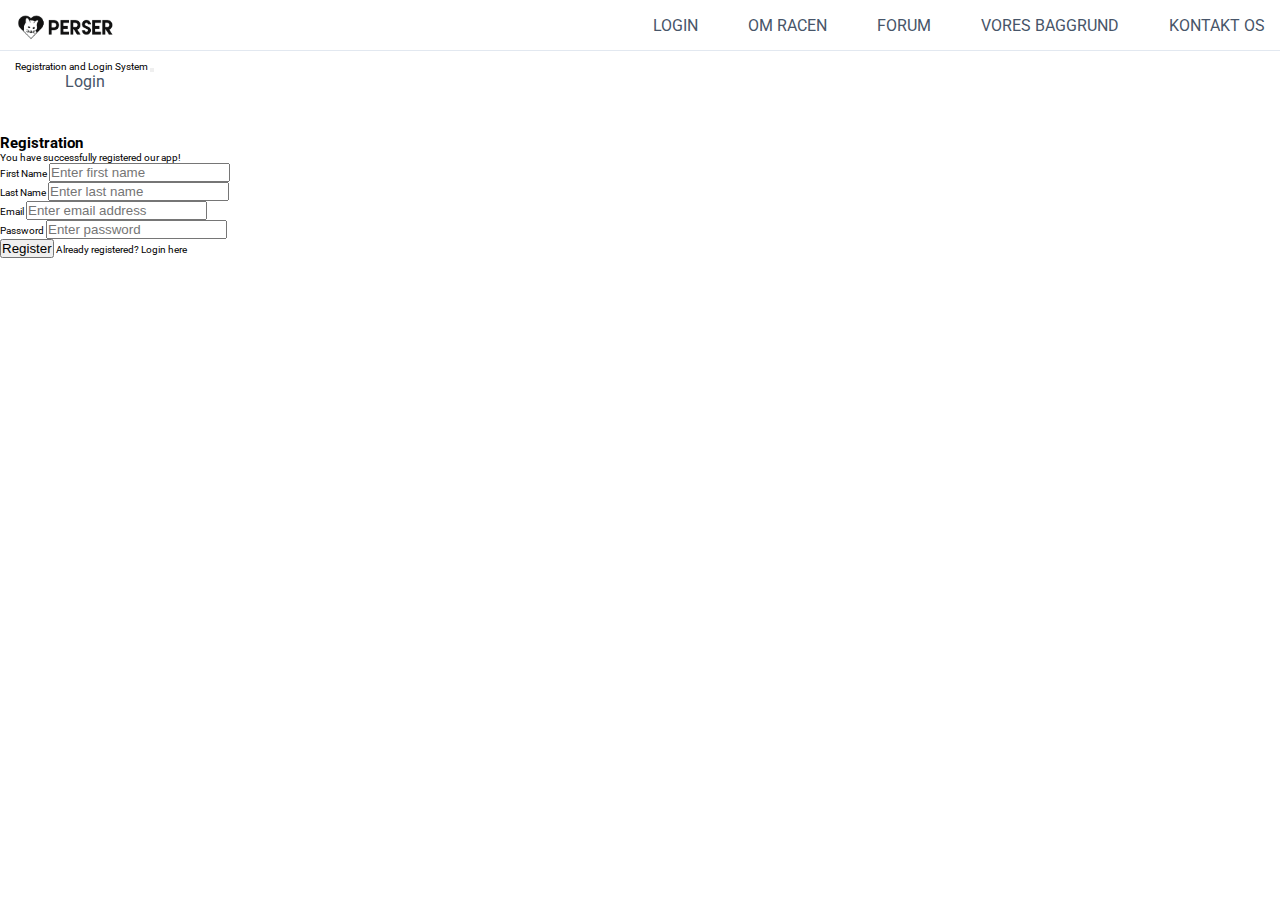
<file: target/classes/template/HTML/login.html>
<!DOCTYPE html lang="en">
<head>
    <meta charset="UTF-8">
    <meta http-equiv="X-UA-Compatible" content="IE=edge">
    <meta name="viewport" content="width=device-width, initial-scale=1.0">
    <title>Document</title>
    <link rel="stylesheet" href="/src/main/resources/template/CSS/index.css">
</head>
<header class="header">
    <nav class="navbar">
        <a href="/src/main/resources/template/HTML/index.html" class="nav-logo"> <img src="/src/main/resources/template/Pictures/Perser2.png" class="logo"></a>
        <ul class="nav-menu">
            <li class="nav-item">
                <a href="/src/main/resources/template/HTML/login.html" class="nav-link">LOGIN </a>
            </li>
            <li class="nav-item">
                <a href="/src/main/resources/template/HTML/omracen.html" class="nav-link">OM RACEN </a>
            </li>
            <li class="nav-item">
                <a href="/src/main/resources/template/HTML/forum.html" class="nav-link">FORUM</a>
            </li>
            <li class="nav-item">
                <a href="/src/main/resources/template/HTML/voresbaggrund.html" class="nav-link">VORES BAGGRUND</a>
            </li>
            <li class="nav-item">
                <a href="/src/main/resources/template/HTML/kontaktos.html" class="nav-link">KONTAKT OS</a>
            </li>
        </ul>
        <div class="hamburger">
            <script src="/src/main/resources/template/JS/burgermenu.js"></script>
            <span class="bar"></span>
            <span class="bar"></span>
            <span class="bar"></span>
        </div>
    </nav>
</header>

<body>
    <nav class="navbar navbar-expand-lg navbar-dark bg-dark">
      <div class="container-fluid">
        <a class="navbar-brand" th:href="@{/index}">Registration and Login System</a>
        <button class="navbar-toggler" type="button" data-bs-toggle="collapse" data-bs-target="#navbarSupportedContent" aria-controls="navbarSupportedContent" aria-expanded="false" aria-label="Toggle navigation">
          <span class="navbar-toggler-icon"></span>
        </button>
        <div class="collapse navbar-collapse" id="navbarSupportedContent">
          <ul class="navbar-nav me-auto mb-2 mb-lg-0">
            <li class="nav-item">
              <a class="nav-link active" aria-current="page" th:href="@{/login}">Login</a>
            </li>
          </ul>
        </div>
      </div>
    </nav>
    <br /><br /><br />
    <div class="container">
      <div class="row col-md-8 offset-md-2">
        <div class="card">
          <div class="card-header">
              <h2 class="text-center">Registration</h2>
          </div>
          <div th:if="${param.success}">
              <div class="alert alert-info">
                You have successfully registered our app!
              </div>
          </div>
          <div class="card-body">
              <form
                method="post"
                role="form"
                th:action="@{/register/save}"
                th:object="${user}"
              >
                <div class="form-group mb-3">
                  <label class="form-label">First Name</label>
                  <input
                          class="form-control"
                          id="firstName"
                          name="firstName"
                          placeholder="Enter first name"
                          th:field="*{firstName}"
                          type="text"
                  />
                  <p th:errors = "*{firstName}" class="text-danger"
                  th:if="${#fields.hasErrors('firstName')}"></p>
                </div>
    
                <div class="form-group mb-3">
                  <label class="form-label">Last Name</label>
                  <input
                          class="form-control"
                          id="lastName"
                          name="lastName"
                          placeholder="Enter last name"
                          th:field="*{lastName}"
                          type="text"
                  />
                  <p th:errors = "*{lastName}" class="text-danger"
                     th:if="${#fields.hasErrors('lastName')}"></p>
                </div>
    
                <div class="form-group mb-3">
                  <label class="form-label">Email</label>
                  <input
                          class="form-control"
                          id="email"
                          name="email"
                          placeholder="Enter email address"
                          th:field="*{email}"
                          type="email"
                  />
                  <p th:errors = "*{email}" class="text-danger"
                     th:if="${#fields.hasErrors('email')}"></p>
                </div>
    
                <div class="form-group mb-3">
                  <label class="form-label">Password</label>
                  <input
                          class="form-control"
                          id="password"
                          name="password"
                          placeholder="Enter password"
                          th:field="*{password}"
                          type="password"
                  />
                  <p th:errors = "*{password}" class="text-danger"
                     th:if="${#fields.hasErrors('password')}"></p>
                </div>
                <div class="form-group">
                  <button class="btn btn-primary" type="submit">Register</button>
                  <span>Already registered? <a th:href="@{/login}">Login here</a></span>
                </div>
              </form>
          </div>
        </div>
      </div>
    </div>
    </body>
</file>
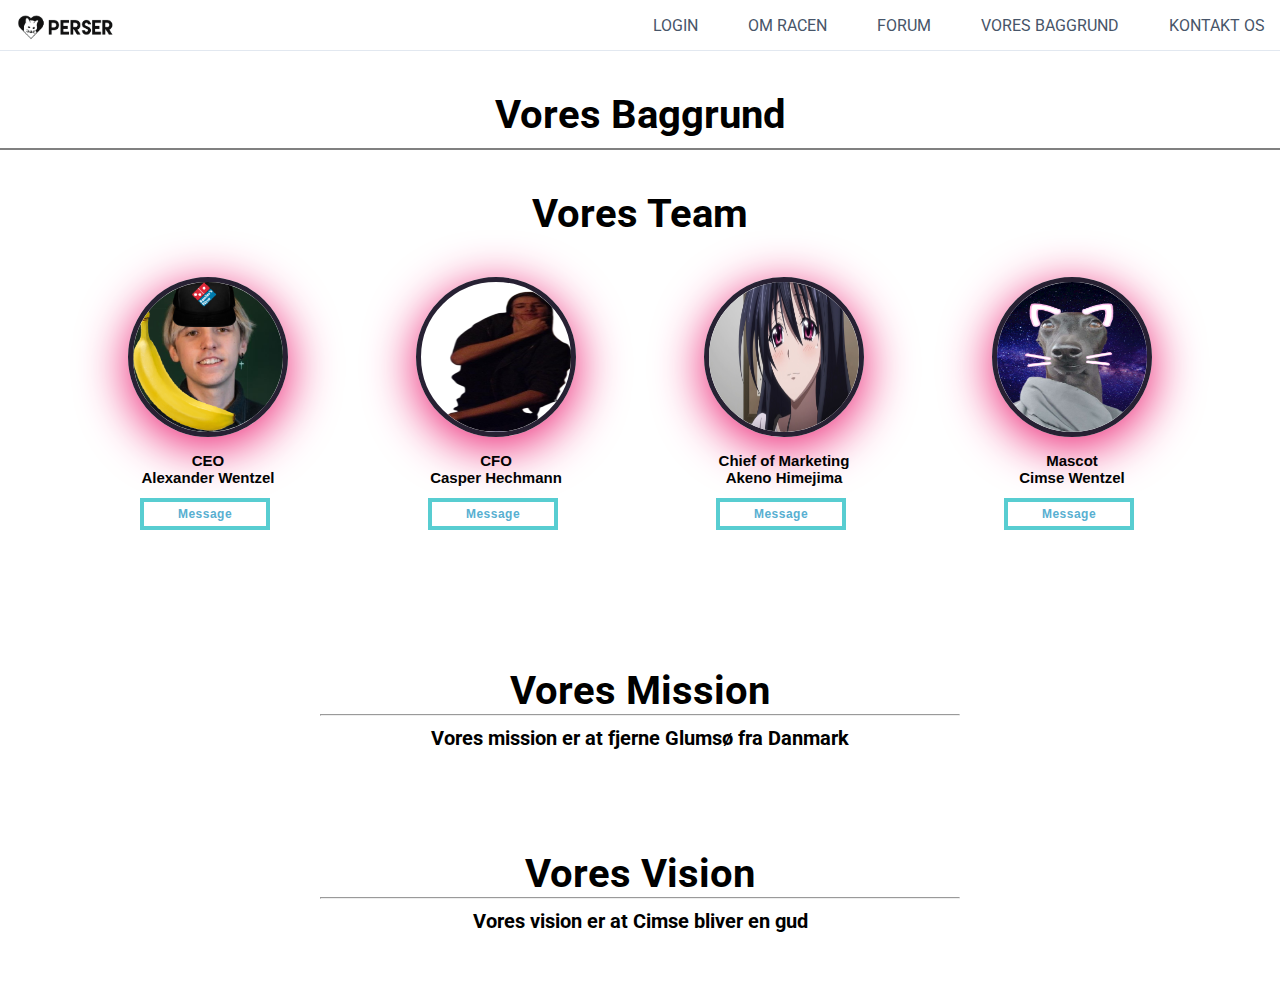
<file: target/classes/template/HTML/voresbaggrund.html>
<!DOCTYPE html lang="en">
<head>
    <meta charset="UTF-8">
    <meta http-equiv="X-UA-Compatible" content="IE=edge">
    <meta name="viewport" content="width=device-width, initial-scale=1.0">
    <title>Document</title>
    <link rel="stylesheet" href="/src/main/resources/template/CSS/voresbaggrund.css">
</head>
<header class="header">
    <nav class="navbar">
        <a href="/src/main/resources/template/HTML/index.html" class="nav-logo"> <img src="/src/main/resources/template/Pictures/Perser2.png" class="logo"></a>
        <ul class="nav-menu">
            <li class="nav-item">
                <a href="/src/main/resources/template/HTML/login.html" class="nav-link">LOGIN </a>
            </li>
            <li class="nav-item">
                <a href="/src/main/resources/template/HTML/omracen.html" class="nav-link">OM RACEN </a>
            </li>
            <li class="nav-item">
                <a href="/src/main/resources/template/HTML/forum.html" class="nav-link">FORUM</a>
            </li>
            <li class="nav-item">
                <a href="/src/main/resources/template/HTML/voresbaggrund.html" class="nav-link">VORES BAGGRUND</a>
            </li>
            <li class="nav-item">
                <a href="/src/main/resources/template/HTML/kontaktos.html" class="nav-link">KONTAKT OS</a>
            </li>
        </ul>
        <div class="hamburger">
            <script src="/src/main/resources/template/JS/burgermenu.js"></script>
            <span class="bar"></span>
            <span class="bar"></span>
            <span class="bar"></span>
        </div>
    </nav>
</header>
    <h1 class="voresbaggrund">Vores Baggrund <hr class="linje"> </h1>
    <h1 class="voresbaggrund"> Vores Team </h1>

    <div class="container">
        <div class="card">
          <img src="/src/main/resources/template/Pictures/wonder.png" alt="Person" class="card__image">
          <p class="card__name"> CEO <br> Alexander Wentzel</p>
          <div class="grid-container">
      
            
      
          </div>
          <button class="btn draw-border">Message</button>
      
        </div>
        <div class="card">
          <img src="/src/main/resources/template/Pictures/hechmann.png" alt="Person" class="card__image">
          <p class="card__name"> CFO <br> Casper Hechmann</p>
          <div class="grid-container">
      
            
      
          </div>
          <button class="btn draw-border">Message</button>
        </div>
        <div class="card">
          <img src="/src/main/resources/template/Pictures/akeno.png" alt="Person" class="card__image">
          <p class="card__name"> Chief of Marketing <br> Akeno Himejima</p>
          <div class="grid-container">

            </div>
          <button class="btn draw-border">Message</button>
        </div>
        <div class="card">
          <img src="/src/main/resources/template/Pictures/Vimse.png" alt="Person" class="card__image">
          <p class="card__name"> Mascot <br> Cimse Wentzel </p>
          <div class="grid-container">

            
      
          </div>
          <button class="btn draw-border">Message</button>
        </div>
    </div>
</div>

<div>
    <h1 class="voresbaggrund"> Vores Mission <hr class="linje2"> </h1>
    <h2 class="tekst">Vores mission er at fjerne Glumsø fra Danmark</h2>
    <h1 class="voresbaggrund"> Vores Vision <hr class="linje2"> </h1>
    <h2 class="tekst">Vores vision er at Cimse bliver en gud</h2>
</div>
</file>
<file: src/main/resources/template/CSS/index.css>
@import url('https://fonts.googleapis.com/css2?family=Roboto:ital,wght@0,500;1,400&display=swap');

* {
    margin: 0;
    padding: 0;
    box-sizing: border-box;
}

html {
    font-size: 62.5%;
    font-family: 'Roboto', sans-serif;
}

li {
    list-style: none;
}

a {
    text-decoration: none;
}

.header{
    border-bottom: 1px solid #E2E8F0;
}

.navbar {
    display: flex;
    justify-content: space-between;
    align-items: center;
    padding: 1rem 1.5rem;
}
.hamburger {
    display: none;
}

.bar {
    display: block;
    width: 25px;
    height: 3px;
    margin: 5px auto;
    -webkit-transition: all 0.3s ease-in-out;
    transition: all 0.3s ease-in-out;
    background-color: #101010;
}

.nav-menu {
    display: flex;
    justify-content: space-between;
    align-items: center;
}

.nav-item {
    margin-left: 5rem;
}

.nav-link{
    font-size: 1.6rem;
    font-weight: 400;
    color: #475569;
}

.nav-link:hover{
    color: #482ff7;
}

.nav-logo {
    font-size: 2.1rem;
    font-weight: 500;
    color: #2fc8f7;
}
.logo{
    height: 30;
    
}

@media only screen and (max-width: 768px) {
    .nav-menu {
        position: fixed;
        left: -100%;
        top: 5rem;
        flex-direction: column;
        background-color: #fff;
        width: 100%;
        border-radius: 10px;
        text-align: center;
        transition: 0.3s;
        box-shadow:
            0 10px 27px rgba(0, 0, 0, 0.05);
    }

    

    .nav-menu.active {
        left: 0;
    }

    .nav-item {
        margin: 2.5rem 0;
    }

    .hamburger {
        display: block;
        cursor: pointer;
    }

    .hamburger.active .bar:nth-child(2) {
        opacity: 0;
    }

    .hamburger.active .bar:nth-child(1) {
        transform: translateY(8px) rotate(45deg);
    }

    .hamburger.active .bar:nth-child(3) {
        transform: translateY(-8px) rotate(-45deg);
    }

    .logo{
        height: 30;
        
    }

}
</file>
<file: src/main/resources/template/CSS/voresbaggrund.css>
@import url('https://fonts.googleapis.com/css2?family=Roboto:ital,wght@0,500;1,400&display=swap');


* {
    margin: 0;
    padding: 0;
    box-sizing: border-box;
}

html {
    font-size: 62.5%;
    font-family: 'Roboto', sans-serif;
}

li {
    list-style: none;
}

a {
    text-decoration: none;
}

.header{
    border-bottom: 1px solid #E2E8F0;
}

.navbar {
    display: flex;
    justify-content: space-between;
    align-items: center;
    padding: 1rem 1.5rem;
}
.hamburger {
    display: none;
}

.bar {
    display: block;
    width: 25px;
    height: 3px;
    margin: 5px auto;
    -webkit-transition: all 0.3s ease-in-out;
    transition: all 0.3s ease-in-out;
    background-color: #101010;
}

.nav-menu {
    display: flex;
    justify-content: space-between;
    align-items: center;
}

.nav-item {
    margin-left: 5rem;
}

.nav-link{
    font-size: 1.6rem;
    font-weight: 400;
    color: #475569;
}

.nav-link:hover{
    color: #482ff7;
}

.nav-logo {
    font-size: 2.1rem;
    font-weight: 500;
    color: #2fc8f7;
}
.logo{
    height: 30;
    
}

@media only screen and (max-width: 768px) {
    .nav-menu {
        position: fixed;
        left: -100%;
        top: 5rem;
        flex-direction: column;
        background-color: #fff;
        width: 100%;
        border-radius: 10px;
        text-align: center;
        transition: 0.3s;
        box-shadow:
            0 10px 27px rgba(0, 0, 0, 0.05);
    }

    

    .nav-menu.active {
        left: 0;
    }

    .nav-item {
        margin: 2.5rem 0;
    }

    .hamburger {
        display: block;
        cursor: pointer;
    }

    .hamburger.active .bar:nth-child(2) {
        opacity: 0;
    }

    .hamburger.active .bar:nth-child(1) {
        transform: translateY(8px) rotate(45deg);
    }

    .hamburger.active .bar:nth-child(3) {
        transform: translateY(-8px) rotate(-45deg);
    }

    .logo{
        height: 30;
        
    }

}

.linje {
    height:2px;
    border-width:0;
    color:gray;
    background-color:gray;
    margin-top: 10px;
}

.linje2 {
    width:50%;
    margin: auto;
}

.tekst {
    text-align: center;
    font-size: 20px;
    margin-top: 10px;
    padding-bottom:60px;
}

.voresbaggrund {
    text-align: center;
    font-size: 40px;
    margin-top: 40px;
}

.container {
  display: flex;
  flex-direction: row;
  flex-wrap: wrap;
  justify-content: space-evenly;
  font-family: Arial, Helvetica, sans-serif;
  font-weight: 700;
  padding-bottom: 20px;
}

.card {
  height: 37rem;
  border-radius: 5px;
  box-shadow: rgba(0, 0, 0, 0.7);
  color: rgb(2, 2, 2);
  padding-bottom: 20px;
  padding-top: 20px;

}

.card__name {
  margin-top: 15px;
  font-size: 1.5em;
  text-align: center;
}

.card__image {
  height: 160px;
  width: 160px;
  border-radius: 50%;
  border: 5px solid #272133;
  margin-top: 20px;
  box-shadow: 0 10px 50px rgba(235, 25, 110, 1);
}


.draw-border {
  box-shadow: inset 0 0 0 4px #58cdd1;
  color: #58afd1;
  -webkit-transition: color 0.25s 0.0833333333s;
  transition: color 0.25s 0.0833333333s;
  position: relative;
}

.draw-border:hover {
  color: #b42602;
}

.btn {
  background: none;
  border: none;
  cursor: pointer;
  line-height: 1.5;
  font: 700 1.2rem 'Roboto Slab', sans-serif;
  padding: 0.75em 2em;
  letter-spacing: 0.05rem;
  margin: 1em;
  width: 13rem;
}

.btn:focus {
  outline: 2px dotted #55d7dc;
}
</file>
